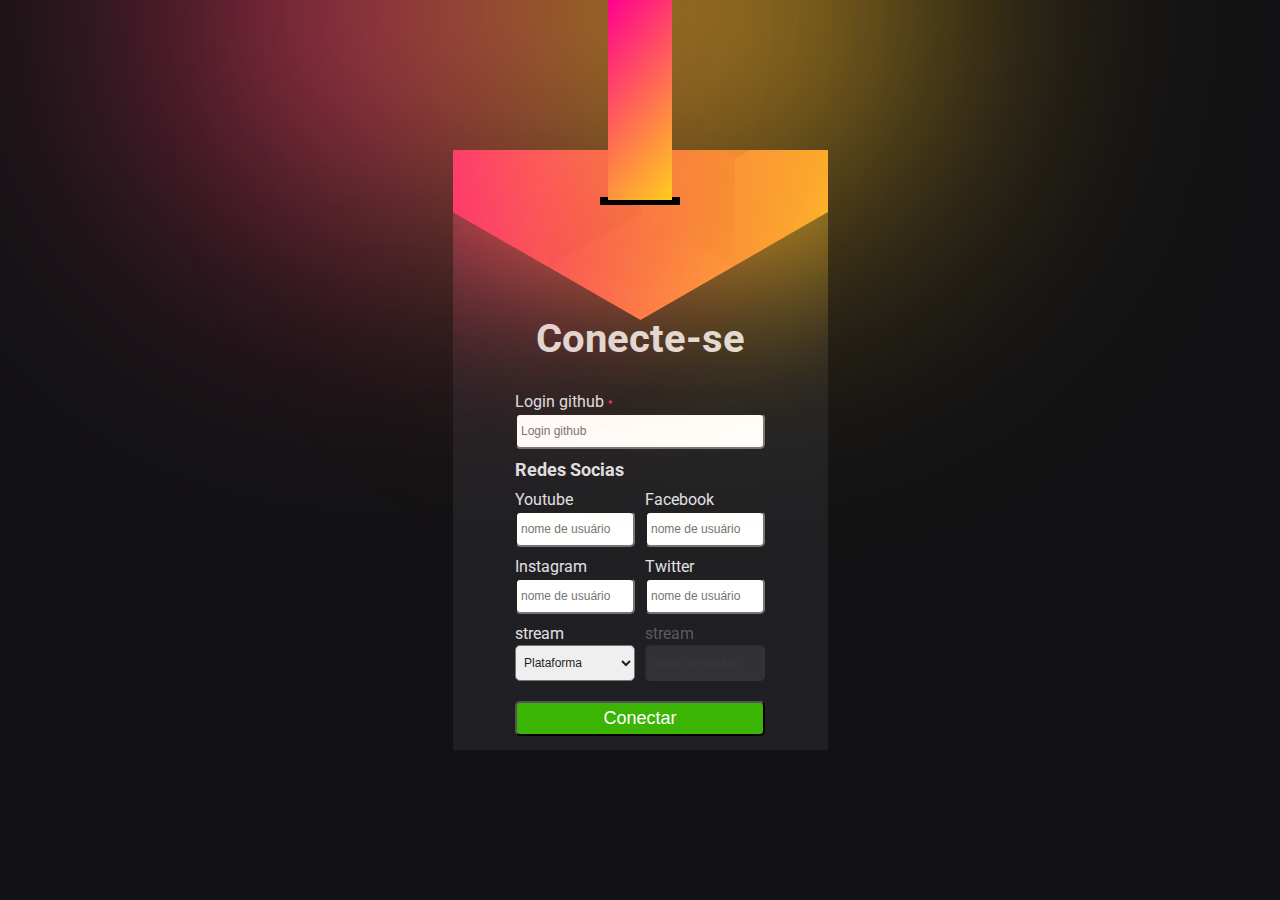
<file: index.html>
<!DOCTYPE html>
<html lang="pt-br">
<head>
    <meta charset="UTF-8">
    <meta http-equiv="X-UA-Compatible" content="IE=edge">
    <meta name="viewport" content="width=device-width, initial-scale=1.0">
    <title>NLW heat</title>

    <link rel="preconnect" href="https://fonts.googleapis.com">
    <link rel="preconnect" href="https://fonts.gstatic.com" crossorigin>
    <link href="https://fonts.googleapis.com/css2?family=Roboto:wght@400;700&display=swap" rel="stylesheet">

    <link rel="stylesheet" href="styles/style.css">
    <link rel="stylesheet" href="styles/user-info.css">
</head>
<body>
    
    
        <div class="effect-degrade red"></div>
        <div class="effect-degrade yellow"></div>
    
    <main id="container">
        <div class="content form-content">
            <h1 class="title">Conecte-se</h1>

            <form action="">
                <label for="github" >Login github <span class="required">*</span></label>
                <input type="text" placeholder="Login github" id="github" >

                
                <h2 class="title">Redes Socias</h2>
                
                <div class="flex">
                    <div>
                        <label for="youtube">Youtube</label>
                        <input type="text" placeholder="nome de usuário" id="YouTube">
                    </div>
                    
                    <div>
                        <label for="facebook">Facebook</label>
                        <input type="text" placeholder="nome de usuário" id="Facebook">
                    </div>
                </div>
               
                <div class="flex">
                    <div>
                        <label for="instagram">Instagram</label>
                        <input type="text" placeholder="nome de usuário" id="Instagram">
                    </div>

                    <div>
                        <label for="twitter">Twitter</label>
                        <input type="text" placeholder="nome de usuário" id="Twitter">
                    </div>
                </div>


                <div class="flex animate">
                    <div>
                        <label for="streamPlataform">stream</label>
                        <select name="streamPlataform" id="streamPlataform" onchange="EnableStream()">
                            <option value="">Plataforma</option>
                            <option value="Twitch">Twitch</option>
                            <option value="Nimo">Nimo</option>
                            <option value="Trovo">Trovo</option>
                        </select>
                    </div>

                    <div id='divStream' class="disabled">
                        <label for="stream" disabled>stream</label>
                        <input type="text" placeholder="nome de usuário" id="stream" disabled>
                    </div>
                </div>

                <button class="btn" >Conectar</button>
                
            </form>
        </div>
    </main>
    
    <script>
       const streamPlataform = document.getElementById('streamPlataform').value;

       function EnableStream() {
            divStream.classList.remove('disabled');
             for( i of divStream.children) {
                 
                 i.removeAttribute('disabled')
             } 
       }

       
    </script>
    <script src="script.js"></script>
</body>
</html>
</file>
<file: styles/style.css>
* {
    margin: 0;
    padding: 0;
    box-sizing: border-box;
}

html, body {
    --black: hsl(240, 6%, 13%);
    --grey: hsl(240, 9%, 89%);
    height: 100%;
    font-family: 'Roboto', sans-serif;
    -webkit-font-smoothing: antialiased;
}



body {
    display: grid;
    
    background: #121214;
}

li {
    list-style: none;
}

a {
    text-decoration: none;
}

.disabled {
    opacity: .3;
}


.effect-degrade {
    width: 500px;
    height: 500px;
    position: fixed;
    top: -240px;
    right: 50%;
    border-radius: 50%;
    filter: blur(150px);

}

.effect-degrade.red {
    background: radial-gradient(#FF3D6E, rgba(0,0,0, 0));
}
.effect-degrade.yellow {
    background: radial-gradient(#FFC323, rgba(0,0,0, 0));
    right: 5%;
}

main {
    width: 100%;
    height: 100%;
    padding-top: 50px;
    

    display: flex;
    justify-content: center;
    align-items: center;
    

    background: url('../images/background.svg');
    background-position: center;
    background-size: cover;

}

/* .content {
    max-width: 250px;
    display:flex;
    flex-direction: column;
    align-items: center;
    margin-top: 120px;
   
} */

.form-content {
    margin-top: 100px;
}


.title {
    font-size: 40px;
    color: var(--grey);
    font-weight: bold;
    
}

form {
    width: 100%;
    text-align: left;
    margin-top: 30px;
}

.required {
    font-size: 10px;
    color: #FF3D6E;
}



form label {
    font-size: 16px;
    color: var(--grey);
    margin-bottom: 10px;
}

form input,
select {
    width: 100%;
    height: 36px;
    font-size: 12px;
    color: var(--black);
    padding: 4px;
    margin: 2px 0 10px;
    border-radius: 5px;
    outline: none;
}


form  .title {
    font-size: 18px;
    width: 100%;
    margin-bottom: 10px;
}

.flex {
    display: grid;
    grid-template-columns: repeat(2, 1fr);
    gap: 10px;
    
}





.btn {
    width: 100%;
    height: 35px;
    font-size: 18px;
    color: #fff;
    background-color: #3bb403;
    border-radius: 5px;
    text-align: center;
    outline: none;
    margin-top: 10px;
}

.btn:hover {
    filter: brightness(1.1)
}


@media (min-width: 425px) {
    body {
        place-items: center;
    }

    main {
        max-height: 812px;
        max-width: 375px;
        justify-content: center;
        
    }

    main::before {
        content: "";
        width: 64px;
        height: 110px;
        background: linear-gradient(130deg, #FF008E, #FFCD1E);
        position: absolute;
        top: 0;
        margin: 0 auto;
        z-index: 1000;
    }

    main::after {
        content: "";
        position: absolute;
        top: 106px;
        width: 80px;
        height: 8px;
        background: #000;

    }

    
}

@media (min-width: 768px){
    .effect-degrade {
        right: 40%;
    }

    .effect-degrade.yellow {
        right: 10%;
    
    } 
    
    main {
        height: 540px;
        width: 358px;
    }

    main::before {
        height: 200px;
        top: 0;
    }

    main::after {
        top: 197px;
    }

    
}

@media (min-width: 1024px) {
    .effect-degrade {
        right: 50%;
    }

    .effect-degrade.yellow {
        right: 25%;
    
    } 
    
    main {
        height: 600px;
        width: 418px;
    }

    main::before {
        height: 200px;
        top: 0;
    }

    main::after {
        top: 197px;
    }

    
}

@media (min-width: 1440px) {
    

    main::before {
        height: 220px;
        top: 0;
    }

    main::after {
        top: 217px;
    }

    
}
</file>
<file: styles/user-info.css>
.content {
    max-width: 250px;
    display:flex;
    flex-direction: column;
    justify-content: center;
    
    text-align: center
    
}

.avatar {
    width: 10rem;
    
    margin: 0 auto;

    position: relative;

    
}

.avatar .build {
    position: absolute;
    top: -25px;
    left: -10px;
    z-index: 2;
}


.avatar div img {
    width: 100%;
    height: 11.5rem;

    object-fit: cover;
    -webkit-clip-path: polygon(50% 0%, 100% 25%, 100% 75%, 50% 100%, 0% 75%, 0% 25%);
    clip-path: polygon(50% 0%, 100% 25%, 100% 75%, 50% 100%, 0% 75%, 0% 25%);  
}



.user-info {
    
    color: var(--grey);

    margin-top: 15px;
}

.user-info .name {
    font-size: 24px;
    font-weight: bold;
    
}

.login-github {
    margin-top: 4px;
    
}

.login-github span {
    font-size: 16px;
    color: var(--grey);
    margin-left: 4px;
}

.bio {
    margin-top: 32px;
    font-size: 14px;
}

.social-links {
    margin-top: 32px;
    display: flex;
    flex-wrap: wrap;
    gap: 8px;
    justify-content: center;
    align-items: center;
}

.cardSociallink {
    min-width: 48px;
    height: 48px;
    background: #323238;
    transition: all 0.5s;
    position: relative;
    overflow: hidden;
    display: flex;
    align-items: center;
    justify-content: center;
}



@keyframes rotate {
    0% {
        transform: rotate(0deg);
        
    }
    
    /* 20% {
        opacity: 1;
    } */
    
    30% {
        background: conic-gradient(
            #FFCD1E,
            rgba(0,0,0, 0) 100deg
            ); 
    }

    

    45% { 
        background: conic-gradient(
            #FF008E,
            rgba(0,0,0, 0) 100deg
            ); 
    } 

    85%{
            background: conic-gradient(
            #FFCD1E,
            rgba(0,0,0, 0) 100deg
            );
    } 

    100% {
        background: conic-gradient(
            #FF008E,
            rgba(0,0,0, 0) 100deg
            );
        transform: rotate(-360deg);
        
    }
}

.cardSociallink.YouTube:hover a img {
    filter: brightness(0.5) sepia(1) saturate(37) hue-rotate(
        341deg);
}
.cardSociallink.Facebook:hover  a img {
    filter: brightness(0.5) sepia(1) saturate(50) hue-rotate(
        180deg);
}
.cardSociallink.Instagram:hover  a img {
    /* background: linear-gradient(#7523BF, #C3256B, #DD903F); */
    filter: brightness(0.5) sepia(5) saturate(5) hue-rotate(
        9deg);
}
.cardSociallink.Twitter:hover  a img {
    filter: brightness(0.5) sepia(1) saturate(5) hue-rotate(140deg);
}
.cardSociallink.Twitch:hover  a img {
    filter: brightness(0.5) sepia(1) saturate(13) hue-rotate(223deg)
}
.cardSociallink.Nimo:hover  a img {
    filter: brightness(0.5) sepia(1) saturate(41) hue-rotate(
        219deg);
}
.cardSociallink.Trovo:hover  a img {
    filter: brightness(0.5) sepia(1) saturate(41) hue-rotate(
        123deg)
}

.cardSociallink a {
    width: 100%;
    height: 100%;
    display: flex;
    align-items: center;
    justify-content: center;
    position: relative;
    overflow: hidden;
}

.cardSociallink a:hover div {
    opacity: 1;
}

.cardSociallink a div{
    width: 100%;
    height: 100%;
    display: flex;
    align-items: center;
    justify-content: center;
    position: relative;
    overflow: hidden;
    opacity: 0;
    transition: opacity 0.5s;
}

.cardSociallink a div::before {
    content: "";
    background: conic-gradient(
        #FF008E,
        rgba(0,0,0, 0) 100deg
    );
    
    width: 150%;
    height: 150%;
    position: absolute;
    animation: rotate 4s linear infinite;
    opacity: 1;
}
.cardSociallink a div::after {
    opacity: 1;
    content: '';
    width: 45px;
    height: 45px;
    background: #323238;
    position: absolute;
    /* box-shadow: inset 20px 20px 20px rgba(0,0,0,0.2); */
}

.cardSociallink a img {
    position: absolute;
    z-index: 10;
}


@media (min-width: 768px) {
    .avatar div img {
        width: 9rem;
        height: 10.5rem; 
    }
}
</file>
